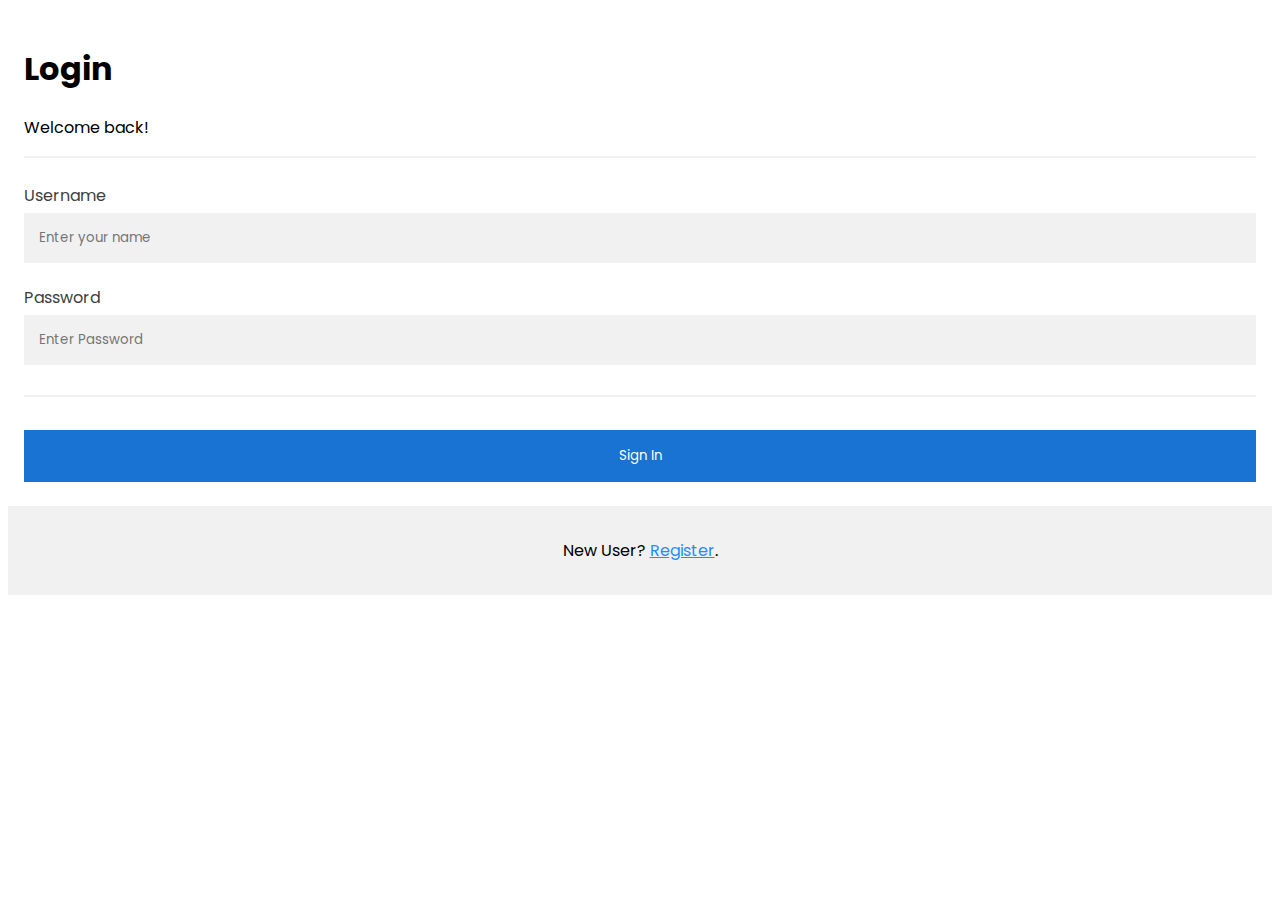
<file: index.html>
<!DOCTYPE html>
<html lang="en">
<head>
  <meta charset="UTF-8">
  <meta http-equiv="X-UA-Compatible" content="IE=edge">
  <meta name="viewport" content="width=device-width, initial-scale=1.0">
  <link rel="stylesheet" href="style.css">
  <link rel="preconnect" href="https://fonts.googleapis.com">
<link rel="preconnect" href="https://fonts.gstatic.com" crossorigin>
<link href="https://fonts.googleapis.com/css2?family=Poppins:wght@200;300;400;500&display=swap" rel="stylesheet">
  <title>Login</title>
</head>
<body>
  <form action="action_page.php">
    <div class="container">
      <h1 style="font-family:'Poppins',sans-serif ;">Login</h1>
      <p style="font-family:'Poppins',sans-serif ;">Welcome back!</p>
      <hr>
  
      <label class="label_font" for="email"><b>Username</b></label>
      <input type="text" placeholder="Enter your name" name="name" id="name" required>
  
      <label class="label_font" for="psw"><b>Password</b></label>
      <input type="password" placeholder="Enter Password" name="psw" id="psw" required>

      <hr>
  
      
      <a href="registration.html"><button type="submit" class="registerbtn"> Sign In</button></a>
    </div>
  
    <div class="container signin">
      <p>New User? <a href="registration.html">Register</a>.</p>
    </div>
  </form>
</body>
</html>
</file>
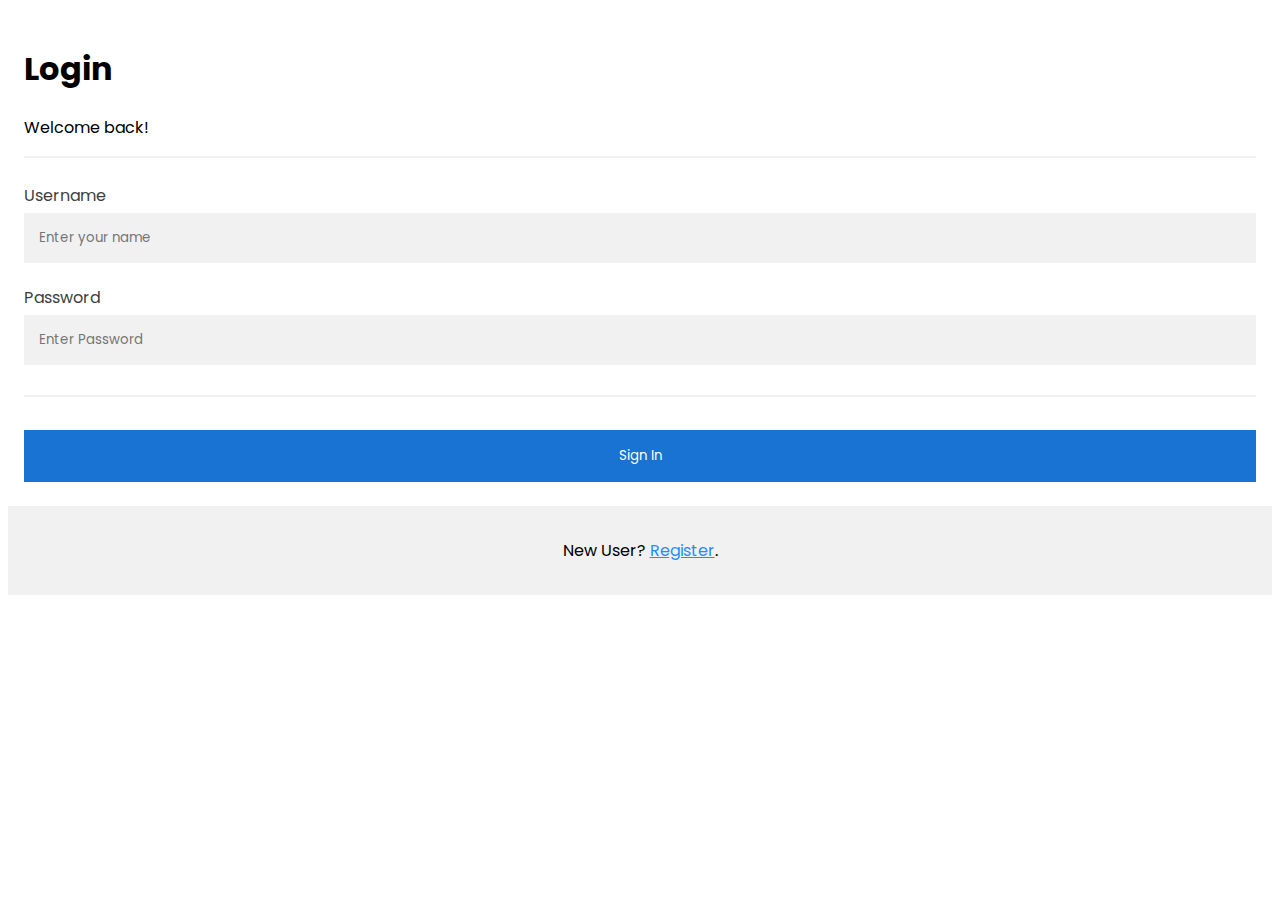
<file: ranasujith/index.html>
<!DOCTYPE html>
<html lang="en">
<head>
  <meta charset="UTF-8">
  <meta http-equiv="X-UA-Compatible" content="IE=edge">
  <meta name="viewport" content="width=device-width, initial-scale=1.0">
  <link rel="stylesheet" href="style.css">
  <link rel="preconnect" href="https://fonts.googleapis.com">
<link rel="preconnect" href="https://fonts.gstatic.com" crossorigin>
<link href="https://fonts.googleapis.com/css2?family=Poppins:wght@200;300;400;500&display=swap" rel="stylesheet">
  <title>Login</title>
</head>
<body>
  <form action="action_page.php">
    <div class="container">
      <h1 style="font-family:'Poppins',sans-serif ;">Login</h1>
      <p style="font-family:'Poppins',sans-serif ;">Welcome back!</p>
      <hr>
  
      <label class="label_font" for="email"><b>Username</b></label>
      <input type="text" placeholder="Enter your name" name="name" id="name" required>
  
      <label class="label_font" for="psw"><b>Password</b></label>
      <input type="password" placeholder="Enter Password" name="psw" id="psw" required>

      <hr>
  
      
      <a href="registration.html"><button type="submit" class="registerbtn"> Sign In</button></a>
    </div>
  
    <div class="container signin">
      <p>New User? <a href="registration.html">Register</a>.</p>
    </div>
  </form>
</body>
</html>
</file>
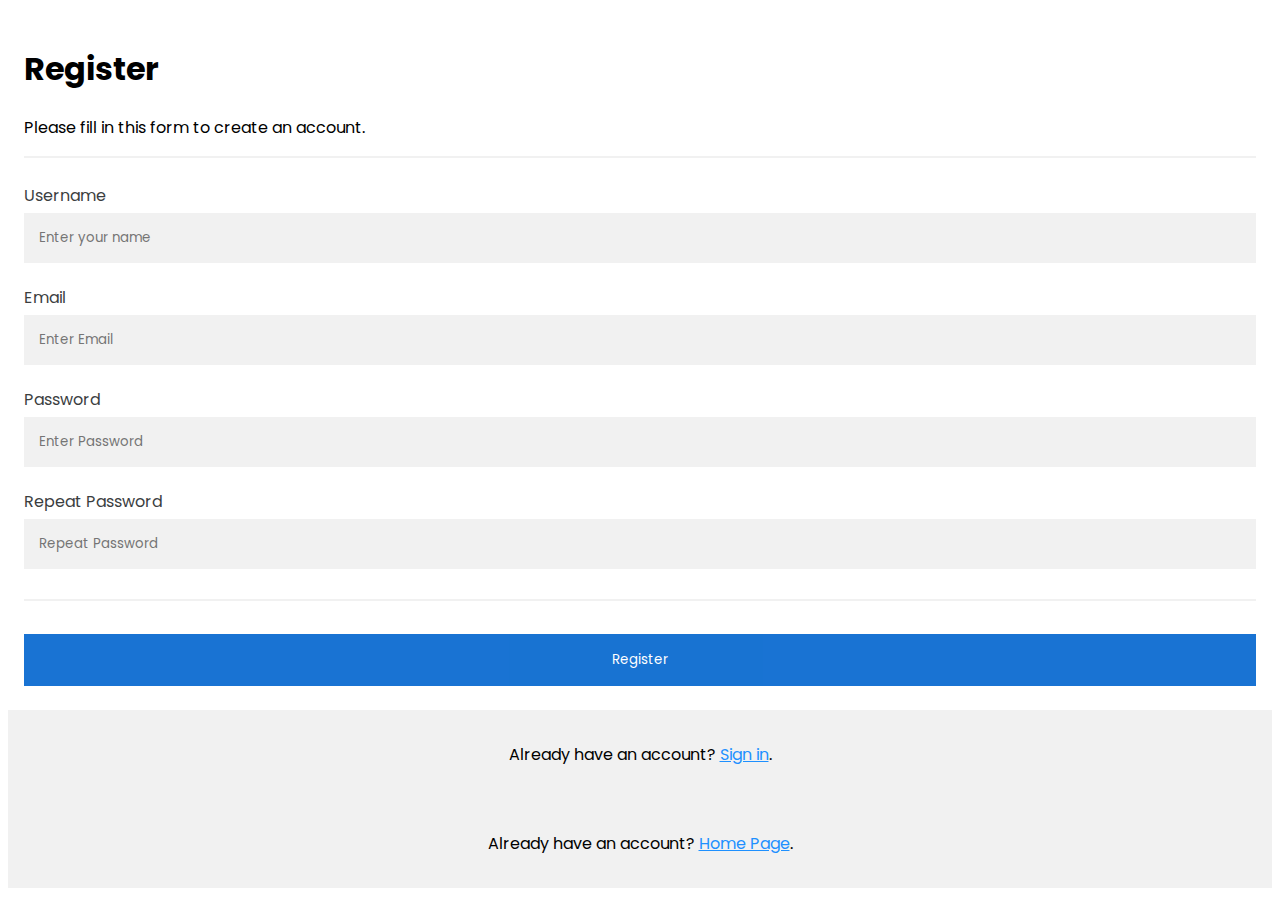
<file: registration.html>
<!DOCTYPE html>
<html lang="en">
<head>
  <meta charset="UTF-8">
  <meta http-equiv="X-UA-Compatible" content="IE=edge">
  <meta name="viewport" content="width=device-width, initial-scale=1.0">
  <link rel="stylesheet" href="style.css">
  <link rel="preconnect" href="https://fonts.googleapis.com">
<link rel="preconnect" href="https://fonts.gstatic.com" crossorigin>
<link href="https://fonts.googleapis.com/css2?family=Poppins:wght@200;300;400;500&display=swap" rel="stylesheet">
  <title>Register</title>
</head>
<body>
  <form action="home-page.html">
    <div class="container">
      <h1 style="font-family:'Poppins',sans-serif ;">Register</h1>
      <p style="font-family:'Poppins',sans-serif ;">Please fill in this form to create an account.</p>
      <hr>
  
      <label class="label_font" for="email"><b>Username</b></label>
      <input type="text" placeholder="Enter your name" name="name" id="name" required>

      <label class="label_font" for="email"><b>Email</b></label>
      <input type="text" placeholder="Enter Email" name="email" id="email" required>
  
      <label class="label_font" for="psw"><b>Password</b></label>
      <input type="password" placeholder="Enter Password" name="psw" id="psw" required>
  
      <label class="label_font" for="psw-repeat"><b>Repeat Password</b></label>
      <input type="password" placeholder="Repeat Password" name="psw-repeat" id="psw-repeat" required>
      <hr>
  
      
      <button type="submit" class="registerbtn" >Register</button>
    </div>
  
    <div class="container signin">
      <p>Already have an account? <a href="index.html">Sign in</a>.</p>
    </div>
    <div class="container signin">
      <p>Already have an account? <a href="home-page.html">Home Page</a>.</p>
    </div>
  </form>
</body>
</html>
</file>
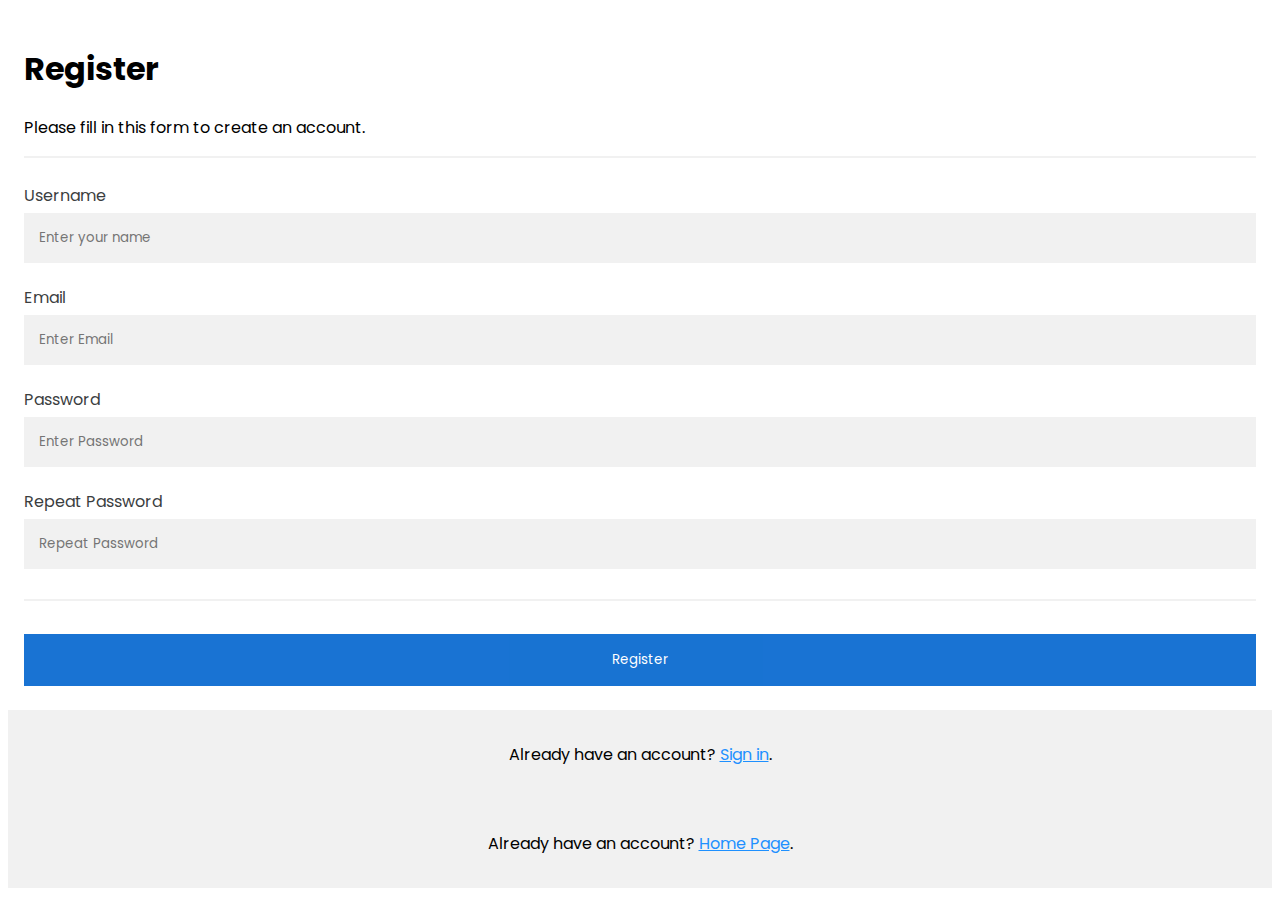
<file: ranasujith/registration.html>
<!DOCTYPE html>
<html lang="en">
<head>
  <meta charset="UTF-8">
  <meta http-equiv="X-UA-Compatible" content="IE=edge">
  <meta name="viewport" content="width=device-width, initial-scale=1.0">
  <link rel="stylesheet" href="style.css">
  <link rel="preconnect" href="https://fonts.googleapis.com">
<link rel="preconnect" href="https://fonts.gstatic.com" crossorigin>
<link href="https://fonts.googleapis.com/css2?family=Poppins:wght@200;300;400;500&display=swap" rel="stylesheet">
  <title>Register</title>
</head>
<body>
  <form action="home-page.html">
    <div class="container">
      <h1 style="font-family:'Poppins',sans-serif ;">Register</h1>
      <p style="font-family:'Poppins',sans-serif ;">Please fill in this form to create an account.</p>
      <hr>
  
      <label class="label_font" for="email"><b>Username</b></label>
      <input type="text" placeholder="Enter your name" name="name" id="name" required>

      <label class="label_font" for="email"><b>Email</b></label>
      <input type="text" placeholder="Enter Email" name="email" id="email" required>
  
      <label class="label_font" for="psw"><b>Password</b></label>
      <input type="password" placeholder="Enter Password" name="psw" id="psw" required>
  
      <label class="label_font" for="psw-repeat"><b>Repeat Password</b></label>
      <input type="password" placeholder="Repeat Password" name="psw-repeat" id="psw-repeat" required>
      <hr>
  
      
      <button type="submit" class="registerbtn" >Register</button>
    </div>
  
    <div class="container signin">
      <p>Already have an account? <a href="index.html">Sign in</a>.</p>
    </div>
    <div class="container signin">
      <p>Already have an account? <a href="home-page.html">Home Page</a>.</p>
    </div>
  </form>
</body>
</html>
</file>
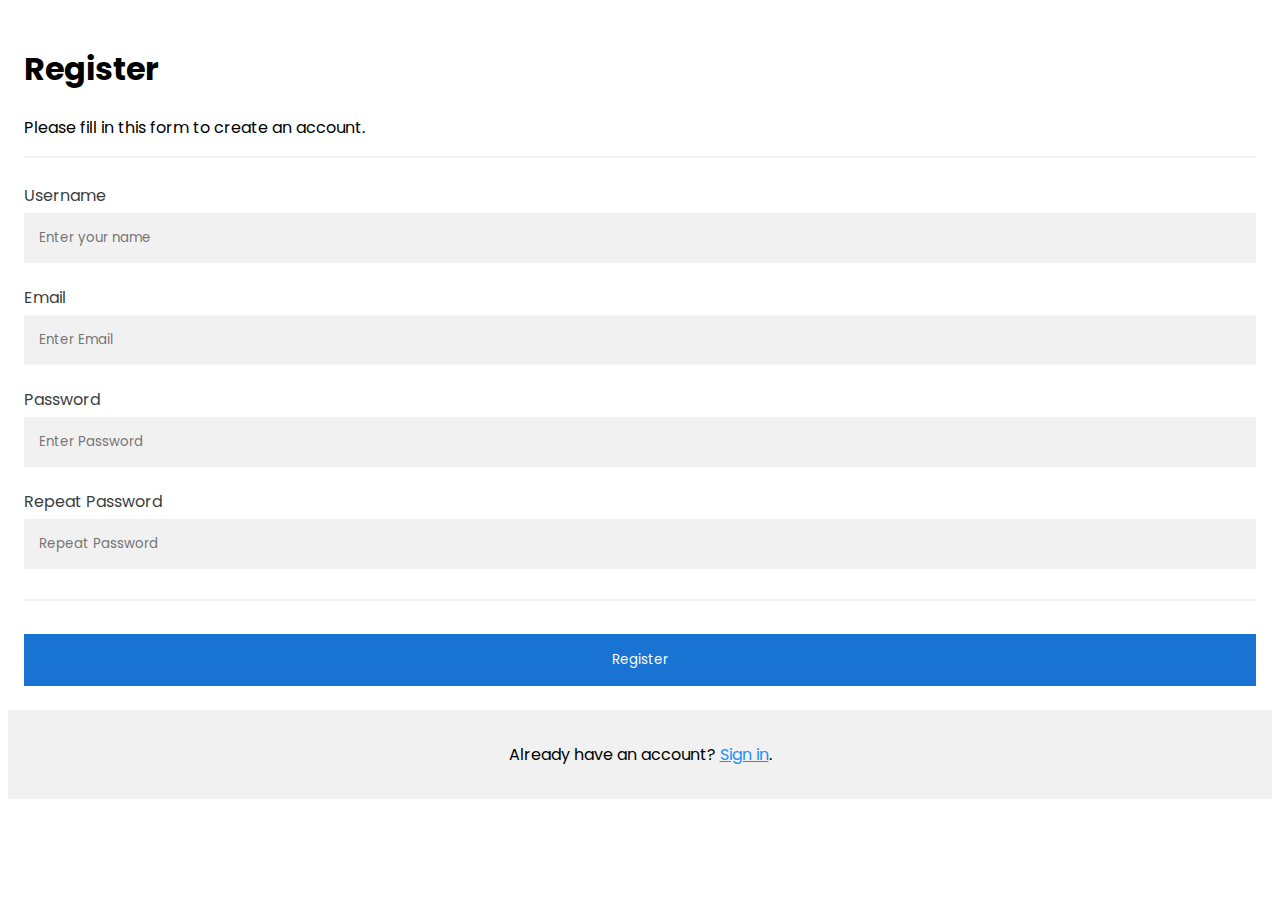
<file: REGISTER/registration.html>
<!DOCTYPE html>
<html lang="en">
<head>
  <meta charset="UTF-8">
  <meta http-equiv="X-UA-Compatible" content="IE=edge">
  <meta name="viewport" content="width=device-width, initial-scale=1.0">
  <link rel="stylesheet" href="style.css">
  <link rel="preconnect" href="https://fonts.googleapis.com">
<link rel="preconnect" href="https://fonts.gstatic.com" crossorigin>
<link href="https://fonts.googleapis.com/css2?family=Poppins:wght@200;300;400;500&display=swap" rel="stylesheet">
  <title>Login</title>
</head>
<body>
  <form action="action_page.php">
    <div class="container">
      <h1 style="font-family:'Poppins',sans-serif ;">Register</h1>
      <p style="font-family:'Poppins',sans-serif ;">Please fill in this form to create an account.</p>
      <hr>
  
      <label class="label_font" for="email"><b>Username</b></label>
      <input type="text" placeholder="Enter your name" name="name" id="name" required>

      <label class="label_font" for="email"><b>Email</b></label>
      <input type="text" placeholder="Enter Email" name="email" id="email" required>
  
      <label class="label_font" for="psw"><b>Password</b></label>
      <input type="password" placeholder="Enter Password" name="psw" id="psw" required>
  
      <label class="label_font" for="psw-repeat"><b>Repeat Password</b></label>
      <input type="password" placeholder="Repeat Password" name="psw-repeat" id="psw-repeat" required>
      <hr>
  
      
      <button type="submit" class="registerbtn">Register</button>
    </div>
  
    <div class="container signin">
      <p>Already have an account? <a href="index.html">Sign in</a>.</p>
    </div>
  </form>
</body>
</html>
</file>
<file: style.css>
* {box-sizing: border-box}

*{
  font-family: 'Poppins',sans-serif;
}

/* Add padding to containers */
.container {
  padding: 16px;
}

/* Full-width input fields */
input[type=text], input[type=password] {
  width: 100%;
  padding: 15px;
  margin: 5px 0 22px 0;
  display: inline-block;
  border: none;
  background: #f1f1f1;
  font-family: 'Poppins',sans-serif;
}

input[type=text]:focus, input[type=password]:focus {
  background-color: #ddd;
  outline: none;
}

/* Overwrite default styles of hr */
hr {
  border: 1px solid #f1f1f1;
  margin-bottom: 25px;
}

/* Set a style for the submit/register button */
.registerbtn {
  background-color: #0064ce;
  color: white;
  padding: 16px 20px;
  margin: 8px 0;
  border: none;
  cursor: pointer;
  width: 100%;
  opacity: 0.9;
  font-family: 'Poppins',sans-serif;
}

.registerbtn:hover {
  opacity:1;
}

/* Add a blue text color to links */
a {
  color: dodgerblue;
}

/* Set a grey background color and center the text of the "sign in" section */
.signin {
  background-color: #f1f1f1;
  text-align: center;
}

.label_font{
  font-family: 'Poppins',sans-serif;
  font-weight: 100;
  color: #3b3e3f;
}
</file>
<file: ranasujith/style.css>
* {box-sizing: border-box}

*{
  font-family: 'Poppins',sans-serif;
}

/* Add padding to containers */
.container {
  padding: 16px;
}

/* Full-width input fields */
input[type=text], input[type=password] {
  width: 100%;
  padding: 15px;
  margin: 5px 0 22px 0;
  display: inline-block;
  border: none;
  background: #f1f1f1;
  font-family: 'Poppins',sans-serif;
}

input[type=text]:focus, input[type=password]:focus {
  background-color: #ddd;
  outline: none;
}

/* Overwrite default styles of hr */
hr {
  border: 1px solid #f1f1f1;
  margin-bottom: 25px;
}

/* Set a style for the submit/register button */
.registerbtn {
  background-color: #0064ce;
  color: white;
  padding: 16px 20px;
  margin: 8px 0;
  border: none;
  cursor: pointer;
  width: 100%;
  opacity: 0.9;
  font-family: 'Poppins',sans-serif;
}

.registerbtn:hover {
  opacity:1;
}

/* Add a blue text color to links */
a {
  color: dodgerblue;
}

/* Set a grey background color and center the text of the "sign in" section */
.signin {
  background-color: #f1f1f1;
  text-align: center;
}

.label_font{
  font-family: 'Poppins',sans-serif;
  font-weight: 100;
  color: #3b3e3f;
}
</file>
<file: REGISTER/style.css>
* {box-sizing: border-box}

*{
  font-family: 'Poppins',sans-serif;
}

/* Add padding to containers */
.container {
  padding: 16px;
}

/* Full-width input fields */
input[type=text], input[type=password] {
  width: 100%;
  padding: 15px;
  margin: 5px 0 22px 0;
  display: inline-block;
  border: none;
  background: #f1f1f1;
  font-family: 'Poppins',sans-serif;
}

input[type=text]:focus, input[type=password]:focus {
  background-color: #ddd;
  outline: none;
}

/* Overwrite default styles of hr */
hr {
  border: 1px solid #f1f1f1;
  margin-bottom: 25px;
}

/* Set a style for the submit/register button */
.registerbtn {
  background-color: #0064ce;
  color: white;
  padding: 16px 20px;
  margin: 8px 0;
  border: none;
  cursor: pointer;
  width: 100%;
  opacity: 0.9;
  font-family: 'Poppins',sans-serif;
}

.registerbtn:hover {
  opacity:1;
}

/* Add a blue text color to links */
a {
  color: dodgerblue;
}

/* Set a grey background color and center the text of the "sign in" section */
.signin {
  background-color: #f1f1f1;
  text-align: center;
}

.label_font{
  font-family: 'Poppins',sans-serif;
  font-weight: 100;
  color: #3b3e3f;
}
</file>
